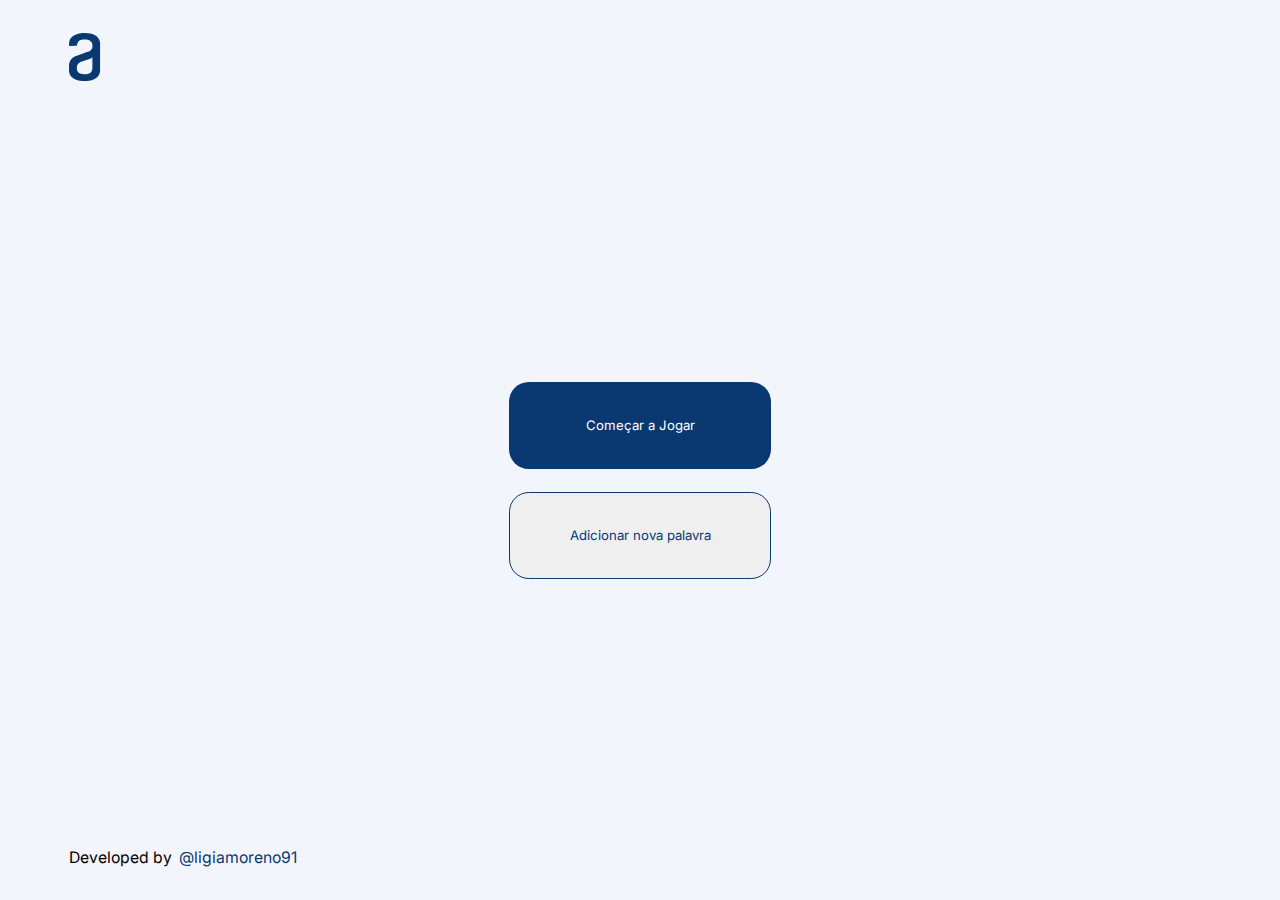
<file: index.html>
<!DOCTYPE html>
<html lang="en">
<head>
  <meta charset="UTF-8">
  <meta http-equiv="X-UA-Compatible" content="IE=edge">
  <meta name="viewport" content="width=device-width, initial-scale=1.0">
  <link rel="stylesheet" href="./style/global.css">
  <link rel="stylesheet" href="./style/style.css">
  <link rel="preconnect" href="https://fonts.googleapis.com">
  <link rel="preconnect" href="https://fonts.gstatic.com" crossorigin>
  <link href="https://fonts.googleapis.com/css2?family=Inter:wght@400;500;600;700&display=swap" rel="stylesheet">
  <title>Jogo da Forca</title>
</head>
<body>
  <section class="container">
    <header class="header">
      <a href="index.html">
        <img src="./assets/logo.svg" alt="logo">
      </a>
    </header>
    <div class="home__start">
      <button onclick="startGame()"><p>Começar a Jogar</p></button>
     <button onclick="openCreateWord()"><p>Adicionar nova palavra</p></button>
    </div>
    <footer>
      Developed by 
      <a href="https://github.com" target="_blank">
        @ligiamoreno91</a>
    </footer>
  </section>
  <script src="./js/bundle.js"></script>
</body>
</html>
</file>
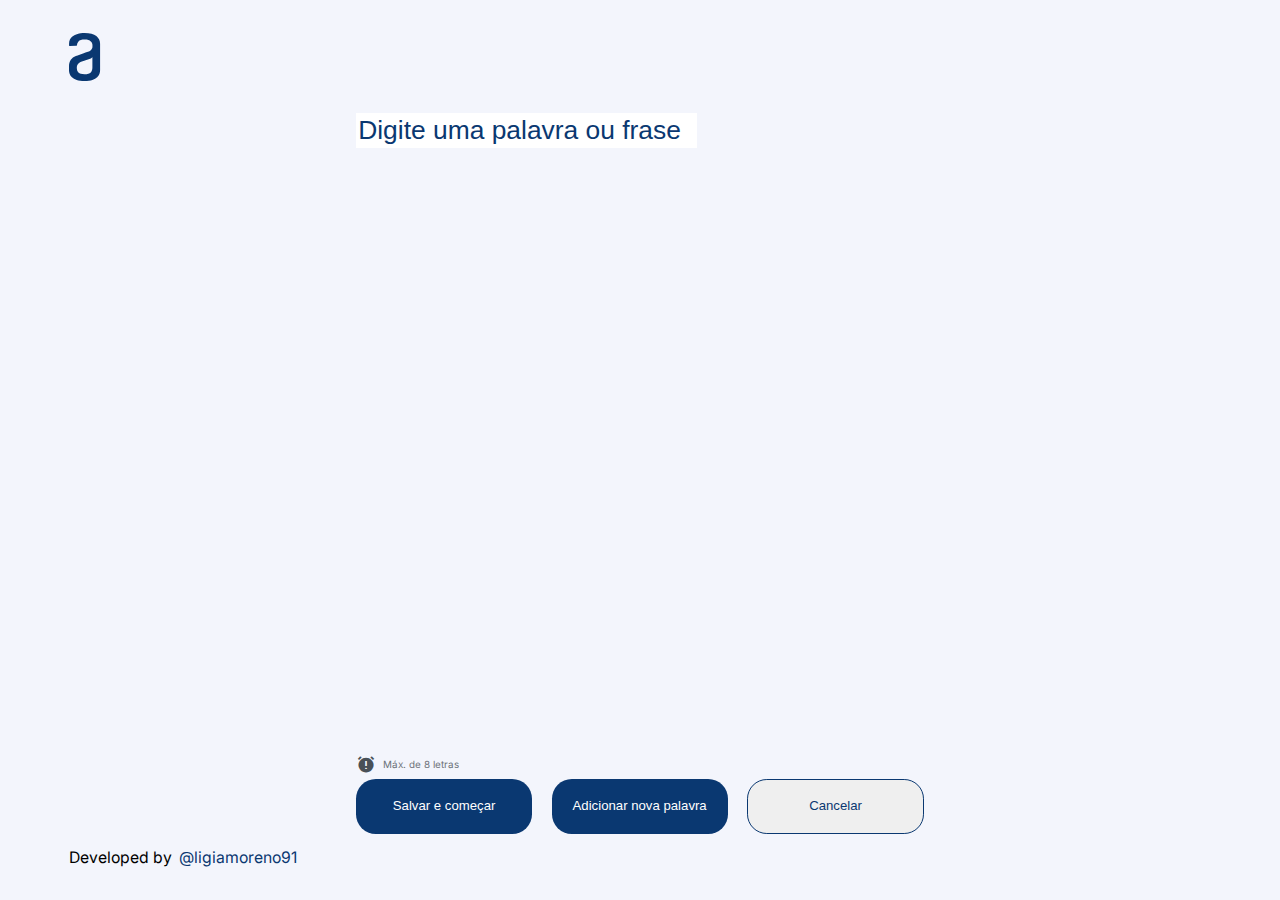
<file: game.html>
<!DOCTYPE html>
<html lang="en">
<head>
  <meta charset="UTF-8">
  <meta http-equiv="X-UA-Compatible" content="IE=edge">
  <meta name="viewport" content="width=device-width, initial-scale=1.0">
  <link rel="stylesheet" href="./style/global.css">
  <link rel="stylesheet" href="./style/style.css">
  <link rel="preconnect" href="https://fonts.googleapis.com">
  <link rel="preconnect" href="https://fonts.gstatic.com" crossorigin>
  <link href="https://fonts.googleapis.com/css2?family=Inter:wght@400;500;600;700&display=swap" rel="stylesheet">
  <title>Descubra a Palavra</title>
</head>
<body onload="newGame(); drawHangman()">
  <section class="container">
    <header class="header">
      <a href="index.html">
        <img src="./assets/logo.svg" alt="logo">
      </a>      
    </header>
    <div class="start__area">
      <div class="game__area">
        <div class="draw__area">
          <canvas id="hangman" width="294" height="360">
          </canvas>
        </div>
        <div class="game__words">
          <div class="game_correct__words">
          </div>
          <div class="game__wrong__words">
          </div>
        </div>
      </div>
      <div class="action__area">
        <div class="alert">
        </div>
        <button onclick="restartGame()"><p>Novo jogo</p></button>
        <button onclick="giveUp()"><p>Desistir</p></button>
      </div>
    <footer>
      Developed by 
      <a href="https://github.com" target="_blank">
        @ligiamoreno91</a>
    </footer>
    </section>
    <script src="./js/hangman.js"></script>
    <script src="./js/game.js"></script>
    <script src="./js/bundle.js"></script>
    <script>
      hasWords()
    </script>
</body>
</html>
</file>
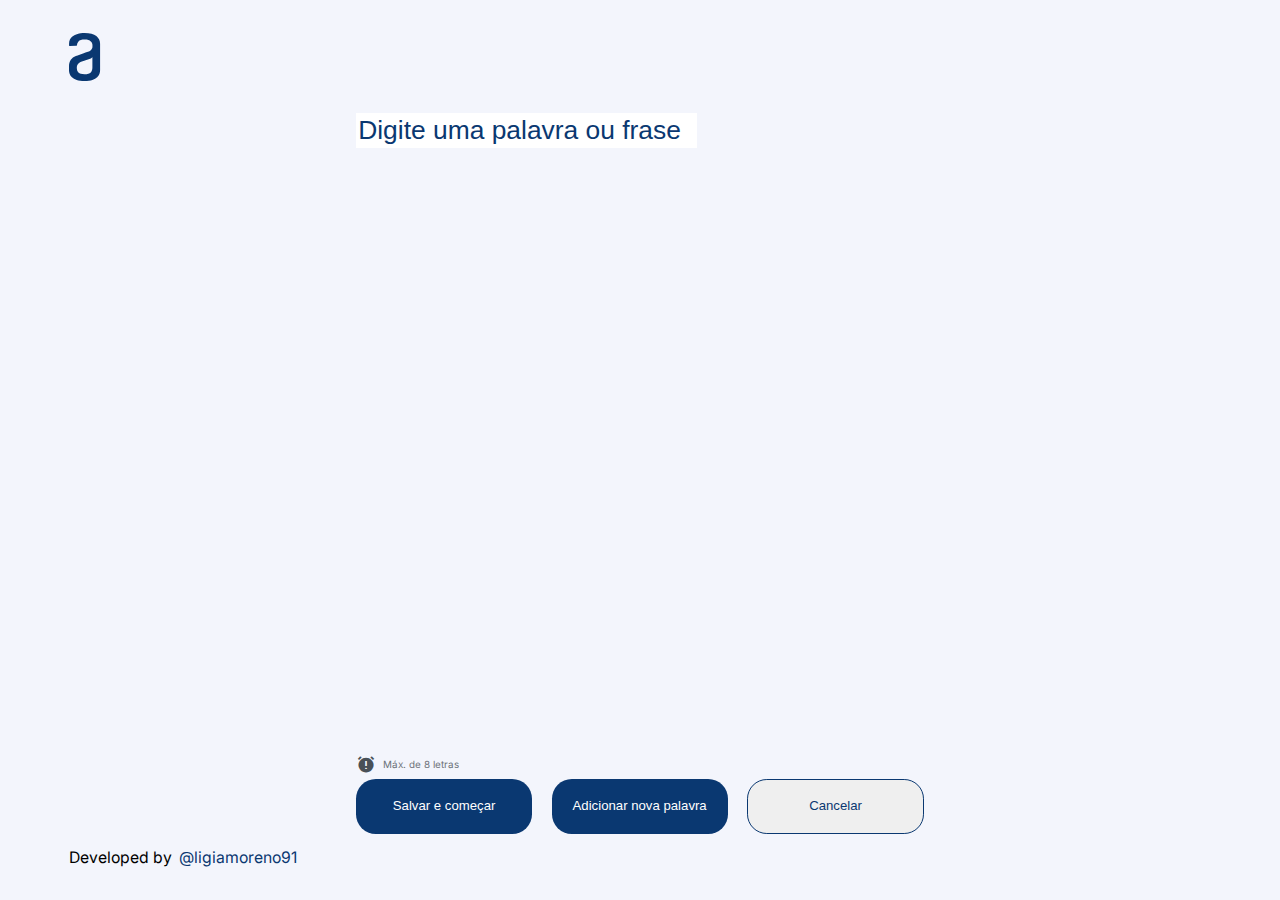
<file: word.html>
<!DOCTYPE html>
<html lang="en">
<head>
  <meta charset="UTF-8">
  <meta http-equiv="X-UA-Compatible" content="IE=edge">
  <meta name="viewport" content="width=device-width, initial-scale=1.0">
  <link rel="stylesheet" href="./style/global.css">
  <link rel="stylesheet" href="./style/style.css">
  <link href='https://unpkg.com/boxicons@2.1.2/css/boxicons.min.css' rel='stylesheet'>
  <link rel="preconnect" href="https://fonts.googleapis.com">
  <link rel="preconnect" href="https://fonts.gstatic.com" crossorigin>
  <link href="https://fonts.googleapis.com/css2?family=Inter:wght@400;500;600;700&display=swap" rel="stylesheet">

  <title>Criar palavras</title>
</head>
<body>
  <section class="container">
    <header class="header">
      <a href="index.html">
        <img src="./assets/logo.svg" alt="logo">
      </a>
    </header>
    <div class="start__area">
      <div class="input__area">
        <input 
        id="newWordInput" 
        type="text" 
        placeholder="Digite uma palavra ou frase"
        maxlength="8" />
      </div>
      <div class="action__area">
        <div class="alert">
          <i class='bx bxs-alarm-exclamation'></i>
          <span>Máx. de 8 letras</span>
        </div>
        <button onclick="createWord()"><p>Salvar e começar</p></button>
        <button onclick="addNewWord()"><p>Adicionar nova palavra</p></button>
        <button onclick="cancelWordCreation()"><p>Cancelar</p></button>
      </div>
    </div>
    <footer>
      Developed by 
      <a href="https://github.com" target="_blank">
        @ligiamoreno91</a>
    </footer>
  </section>
  <script src="./js/bundle.js"></script>
</body>
</html>
</file>
<file: style/global.css>
*, *::before, *::after {
  box-sizing: border-box;
}

html {
  font-size: 82.5%;
}

body {
  padding: 0;
  margin: 0;
  background: #F3F5FC;
}
h1, h2, p {
  margin: 0;
  padding: 0;
}
</file>
<file: style/style.css>
.container {
  width: 100%;
  max-width: 1440px;
  height: 100vh;
  margin: 0 auto;
  padding: 2.5rem 5.25rem;
  display: flex;
  flex-flow: column;
}
.header {
  flex: 1;
  width: 100%;
  max-height: 80px;
}
.home__start {
  flex: 1;
  display: flex;
  flex-flow: column nowrap;
  justify-content: center;
  align-items: center;
  gap: 1.813rem;
}
.home__start button {
  width: 19.813rem;
  height: 6.563rem;
  border-radius: 1.5rem;
  border: none;
  cursor: pointer;
}
.home__start button p {
  font-weight: 400;
  font-size: 1rem;
  line-height: 19px;
  text-align: center;
  font-family: 'Inter', sans-serif;
}
.home__start button:first-child {
  background: #0A3871;
}
.home__start button:first-child p {
  color: #FFFFFF;
}
.home__start button:last-child {
  color: #FFFFFF;
  border: 1px solid #0A3871;
}
.home__start button:last-child p {
  color: #0A3871;
}
.start__area {
  flex: 1;
  display: flex;
  flex-flow: column nowrap;
  align-items: center;
  gap: 1.813rem;
  font-family: 'Inter', sans-serif;
}
.start__area .input__area {
  flex: 1;
  width: 43rem;
  display: flex;
  flex-flow: row nowrap;
}
.start__area .input__area input {
  width: 100%;
  max-width: 25.813rem;
  max-height: 2.688rem;
  border: none;
  
  font-weight: 400;
  font-size: 2rem;
  line-height: 150%;
  color: #0A3871;
}
.start__area .input__area input:focus {
  outline: none;
}
.start__area .input__area input::placeholder {
  font-weight: 400;
  font-size: 2rem;
  line-height: 150%;
  color: #0A3871;
}
.start__area .action__area {
  width: 43rem;
  max-height: 6.313rem;
  flex: 1;
  display: flex;
  flex-flow: row nowrap;
  align-items: center;
  gap: 1.5rem;
  position: relative;
}
.start__area .action__area .alert  {
  position: absolute;
  top: -10px;
  left: 0;
  display: flex;
  align-items: center;
  gap: .5rem;
}
.start__area .action__area .alert i {
  color: #495057;
  font-size: 1.5rem;
}
.start__area .action__area .alert span {
  font-weight: 400;
  font-size: .75rem;
  line-height: 150%;
  color: #495057;
  opacity: 0.8;
}
.start__area .action__area button {
  width: 20.75rem;
  height: 4.188rem;
  border-radius: 1.5rem;
  border: none;
  cursor: pointer;
}
.start__area .action__area button:nth-child(2) {
  background: #0A3871;
}
.start__area .action__area button:nth-child(3) {
  background: #0A3871;
}
.start__area .action__area button:nth-child(4) {
  border: 1px solid #0A3871;
}
.start__area .action__area button p {
  font-weight: 400;
  font-size: 1rem;
  line-height: 1.188rem;
  text-align: center;
}
.start__area .action__area button:nth-child(2) p {
  color: #FFFFFF;
}
.start__area .action__area button:nth-child(3)  p {
  color: #FFFFFF;
}
.start__area .action__area button:nth-child(4)  p {
  color: #0A3871;
}
.start__area .game__area {
  flex: 1;
  display: flex;
  flex-flow: column nowrap;
  align-items: center;
  gap: 1.813rem;
}
.start__area .game__area .draw__area{
  flex: 1;
  width: 100%;
  position: relative;
}
.start__area .game__area .draw__area .contest_win {
  position: absolute;
  right: -100px;
  top: 50%;
  font-size: 3rem;
  color: green
}
.start__area .game__area .draw__area .contest_lose {
  position: absolute;
  right: -100px;
  top: 50%;
  font-size: 3rem;
  color: red
}
.start__area .game__area .game__words {
  min-width: 464px;
  height: 152px;
  display: flex;
  flex-flow: column nowrap;
  justify-content: space-between;
}
.start__area 
.game__area 
.game__words 
.game_correct__words {
  height: 92px;
  display: flex;
  flex-flow: row nowrap;
  gap: 1rem;
}
.start__area 
.game__area 
.game__words 
.game_correct__word {
  position: relative;
  width: 80px;
}
.start__area 
.game__area 
.game__words 
.game_correct__word p {
  font-weight: 400;
  font-size: 48px;
  line-height: 150%;
  text-align: center;
  color: #0A3871;
}
.start__area 
.game__area 
.game__words 
.game_correct__word 
.word__underline
{
  width: 80px;
  height: 4px;
  background: #0A3871;
  border-radius: 8px;
  position: absolute;
  bottom: 0px;
}
.start__area 
.game__area 
.game__words 
.game__wrong__words{
  width: 100%;
  display: flex;
  align-items: center;
  justify-content: center;
  gap: 1.5rem;
}
.start__area 
.game__area 
.game__words 
.game__wrong__words p {
  font-weight: 400;
  font-size: 24px;
  line-height: 150%;
  text-align: center;
  color: #495057;
  cursor: default;
}
.container footer {
  font-family: 'Inter', sans-serif;
  display: flex;
  align-items: center;
  gap: .5rem;
  font-size: 1.2rem;
}
.container footer a {
  text-decoration: none;
  color: #0A3871;
  text-align: center;
  vertical-align: middle;
 }
</file>
